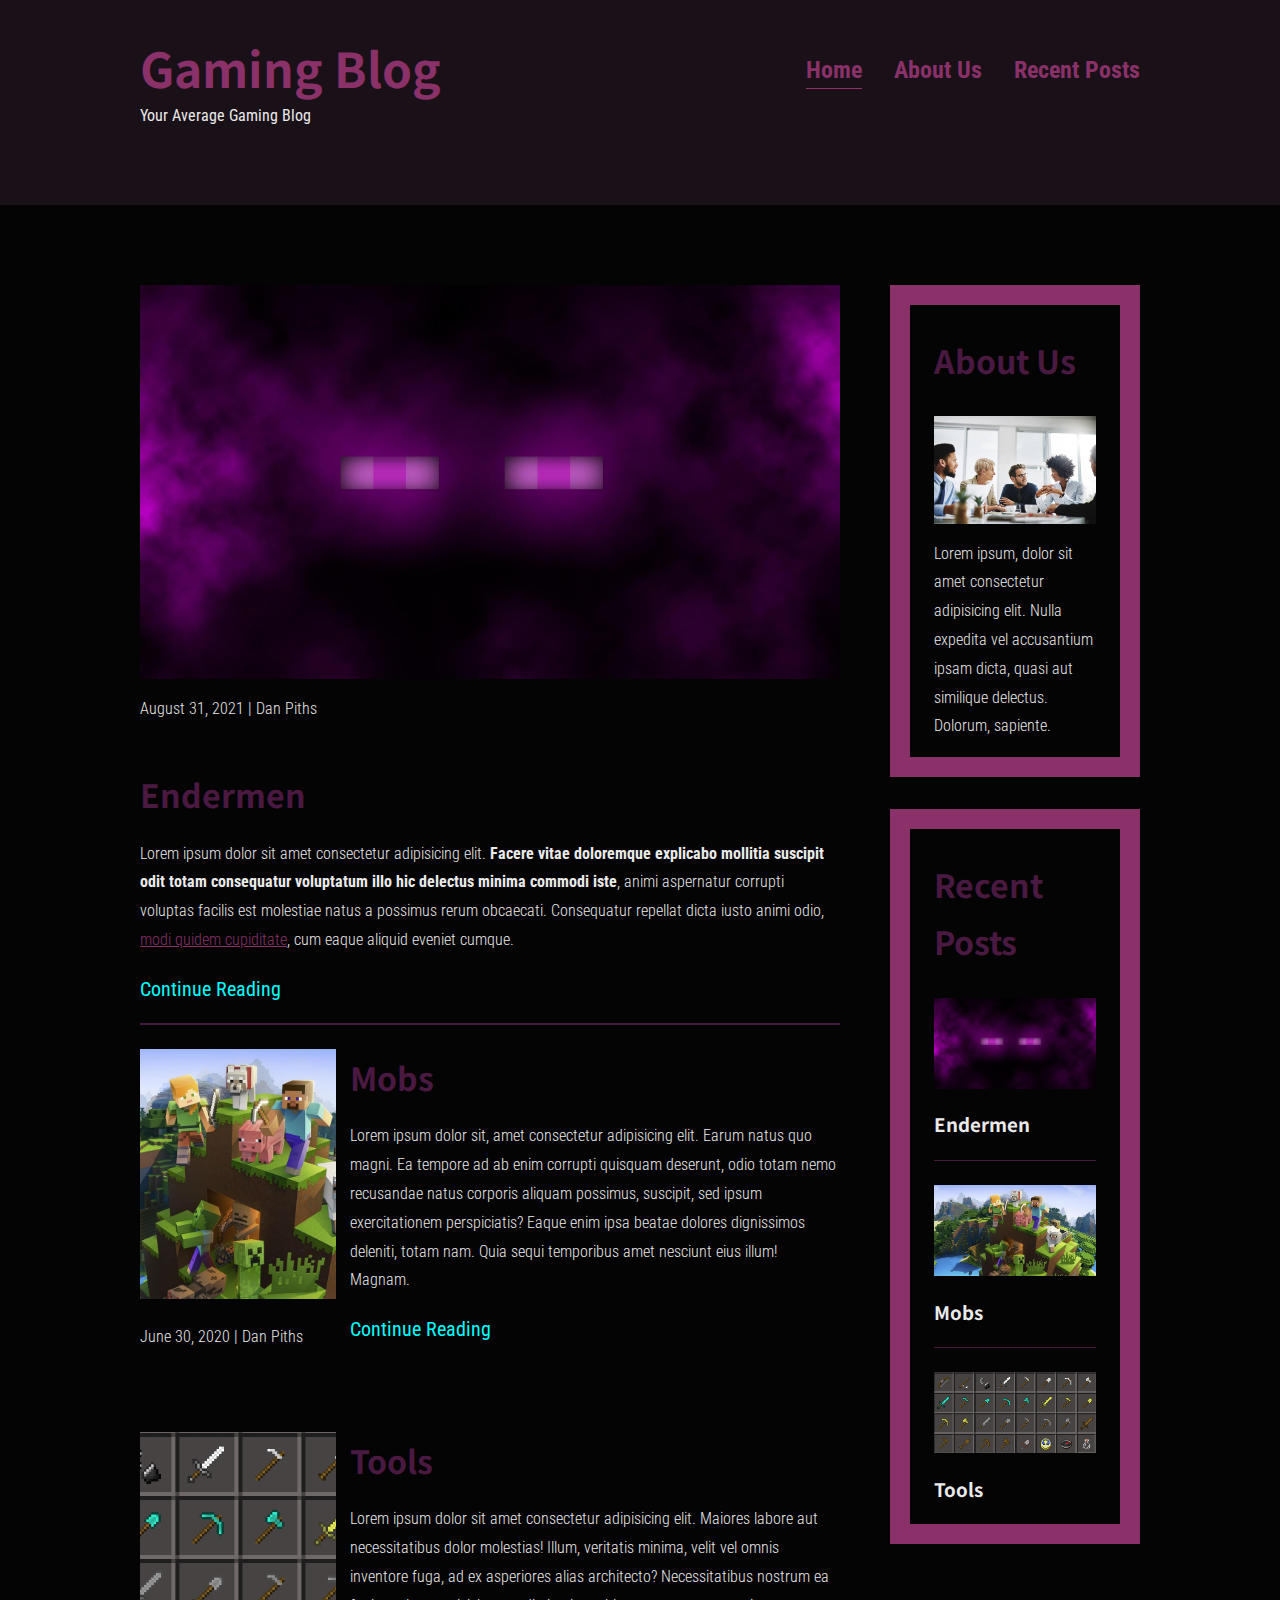
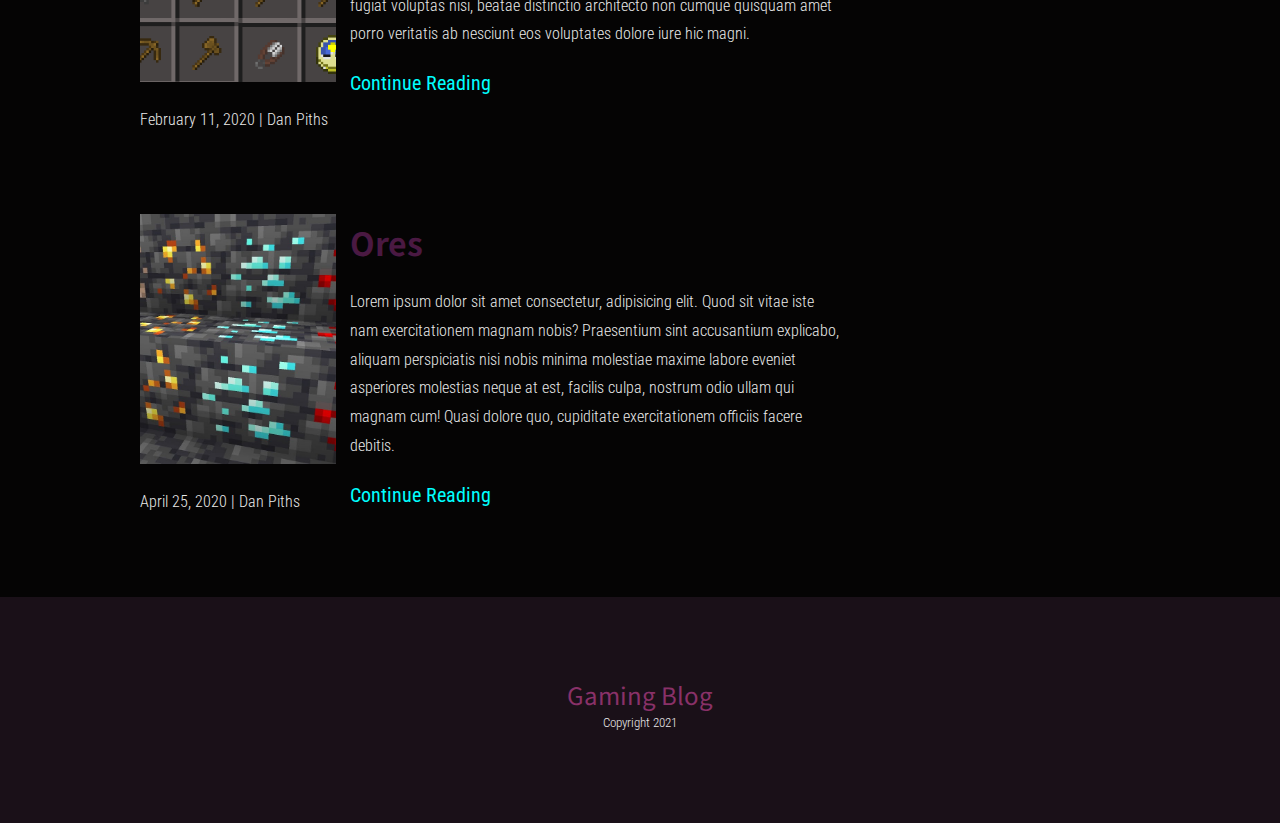
<file: index.html>
<!DOCTYPE html>
<html lang="en">
  <head>
    <meta charset="UTF-8" />
    <meta http-equiv="X-UA-Compatible" content="IE=edge" />
    <meta name="viewport" content="width=device-width, initial-scale=1.0" />
    <link rel="shortcut icon" href="./images/favicon.ico" type="image/x-icon" />
    <link rel="preconnect" href="https://fonts.gstatic.com" />
    <link
      href="https://fonts.googleapis.com/css2?family=Noto+Sans+JP:wght@300;400;700;900&family=Roboto+Condensed:wght@300;400;700&display=swap"
      rel="stylesheet"
    />
    <link rel="stylesheet" href="index.css" />
    <title>Gaming Blog</title>
  </head>
  <body>
    <header>
      <div class="container container-flex">
        <div class="site-title">
          <a href="./index.html">
            <h1 class="site-title-title">Gaming Blog</h1></a
          >
          <p class="site-title-subtitle">Your Average Gaming Blog</p>
        </div>
        <nav>
          <ul class="menu">
            <li class="menu-item">
              <a href="index.html" class="menu-anchor current-page">Home</a>
            </li>
            <li class="menu-item">
              <a href="about.html" class="menu-anchor">About Us</a>
            </li>
            <li class="menu-item">
              <a href="recent-posts.html" class="menu-anchor">Recent Posts</a>
            </li>
          </ul>
        </nav>
      </div>
    </header>

    <div class="container container-flex">
      <main>
        <article class="featured">
          <h2 class="featured-title">Endermen</h2>
          <p class="featured-info">August 31, 2021 | Dan Piths</p>
          <img src="./images/enderman-bg.jpg" alt="enderman's eyes" />
          <p class="featured-content">
            Lorem ipsum dolor sit amet consectetur adipisicing elit.
            <strong
              >Facere vitae doloremque explicabo mollitia suscipit odit totam
              consequatur voluptatum illo hic delectus minima commodi
              iste</strong
            >, animi aspernatur corrupti voluptas facilis est molestiae natus a
            possimus rerum obcaecati. Consequatur repellat dicta iusto animi
            odio, <a href="#">modi quidem cupiditate</a>, cum eaque aliquid
            eveniet cumque.
          </p>
          <a href="#" class="article-read-more">Continue Reading</a>
        </article>

        <article class="recent container-flex">
          <div class="article-recent-main">
            <h2 class="article-recent-title">Mobs</h2>
            <p class="article-recent-content">
              Lorem ipsum dolor sit, amet consectetur adipisicing elit. Earum
              natus quo magni. Ea tempore ad ab enim corrupti quisquam deserunt,
              odio totam nemo recusandae natus corporis aliquam possimus,
              suscipit, sed ipsum exercitationem perspiciatis? Eaque enim ipsa
              beatae dolores dignissimos deleniti, totam nam. Quia sequi
              temporibus amet nesciunt eius illum! Magnam.
            </p>
            <a href="#" class="article-read-more">Continue Reading</a>
          </div>
          <div class="article-recent-secondary">
            <img src="./images/mobs.jpg" alt="minecraft mobs" />
            <p class="article-recent-info">June 30, 2020 | Dan Piths</p>
          </div>
        </article>

        <article class="recent container-flex">
          <div class="article-recent-main">
            <h2 class="article-recent-title">Tools</h2>
            <p class="article-recent-content">
              Lorem ipsum dolor sit amet consectetur adipisicing elit. Maiores
              labore aut necessitatibus dolor molestias! Illum, veritatis
              minima, velit vel omnis inventore fuga, ad ex asperiores alias
              architecto? Necessitatibus nostrum ea fugiat voluptas nisi, beatae
              distinctio architecto non cumque quisquam amet porro veritatis ab
              nesciunt eos voluptates dolore iure hic magni.
            </p>
            <a href="#" class="article-read-more">Continue Reading</a>
          </div>
          <div class="article-recent-secondary">
            <img src="./images/tools.png" alt="minecraft tools" />
            <p class="article-recent-info">February 11, 2020 | Dan Piths</p>
          </div>
        </article>

        <article class="recent container-flex">
          <div class="article-recent-main">
            <h2 class="article-recent-title">Ores</h2>
            <p class="article-recent-content">
              Lorem ipsum dolor sit amet consectetur, adipisicing elit. Quod sit
              vitae iste nam exercitationem magnam nobis? Praesentium sint
              accusantium explicabo, aliquam perspiciatis nisi nobis minima
              molestiae maxime labore eveniet asperiores molestias neque at est,
              facilis culpa, nostrum odio ullam qui magnam cum! Quasi dolore
              quo, cupiditate exercitationem officiis facere debitis.
            </p>
            <a href="#" class="article-read-more">Continue Reading</a>
          </div>
          <div class="article-recent-secondary">
            <img src="./images/ores.jpg" alt="minecraft ores" />
            <p class="article-recent-info">April 25, 2020 | Dan Piths</p>
          </div>
        </article>
      </main>

      <aside>
        <div class="about-us">
          <h2 class="about-us-title">About Us</h2>
          <img src="./images/team.jpg" alt="our team discussing on a topic" />
          <p class="about-us-content">
            Lorem ipsum, dolor sit amet consectetur adipisicing elit. Nulla
            expedita vel accusantium ipsam dicta, quasi aut similique delectus.
            Dolorum, sapiente.
          </p>
        </div>

        <div class="recent-posts">
          <h2 class="recent-posts-title">Recent Posts</h2>
          <div class="recent-posts-content">
            <img src="./images/enderman-bg.jpg" alt="enderman's eyes" />
            <h3 class="recent-posts-content-title">Endermen</h3>
          </div>

          <div class="recent-posts-content">
            <img src="./images/mobs.jpg" alt="minecraft mobs" />
            <h3 class="recent-posts-content-title">Mobs</h3>
          </div>

          <div class="recent-posts-content">
            <img src="./images/tools.png" alt="minecraft tools" />
            <h3 class="recent-posts-content-title">Tools</h3>
          </div>
        </div>
      </aside>
    </div>

    <footer>
      <h3 class="footer-title">Gaming Blog</h3>
      <p class="footer-copyright">Copyright 2021</p>
    </footer>
  </body>
</html>
</file>
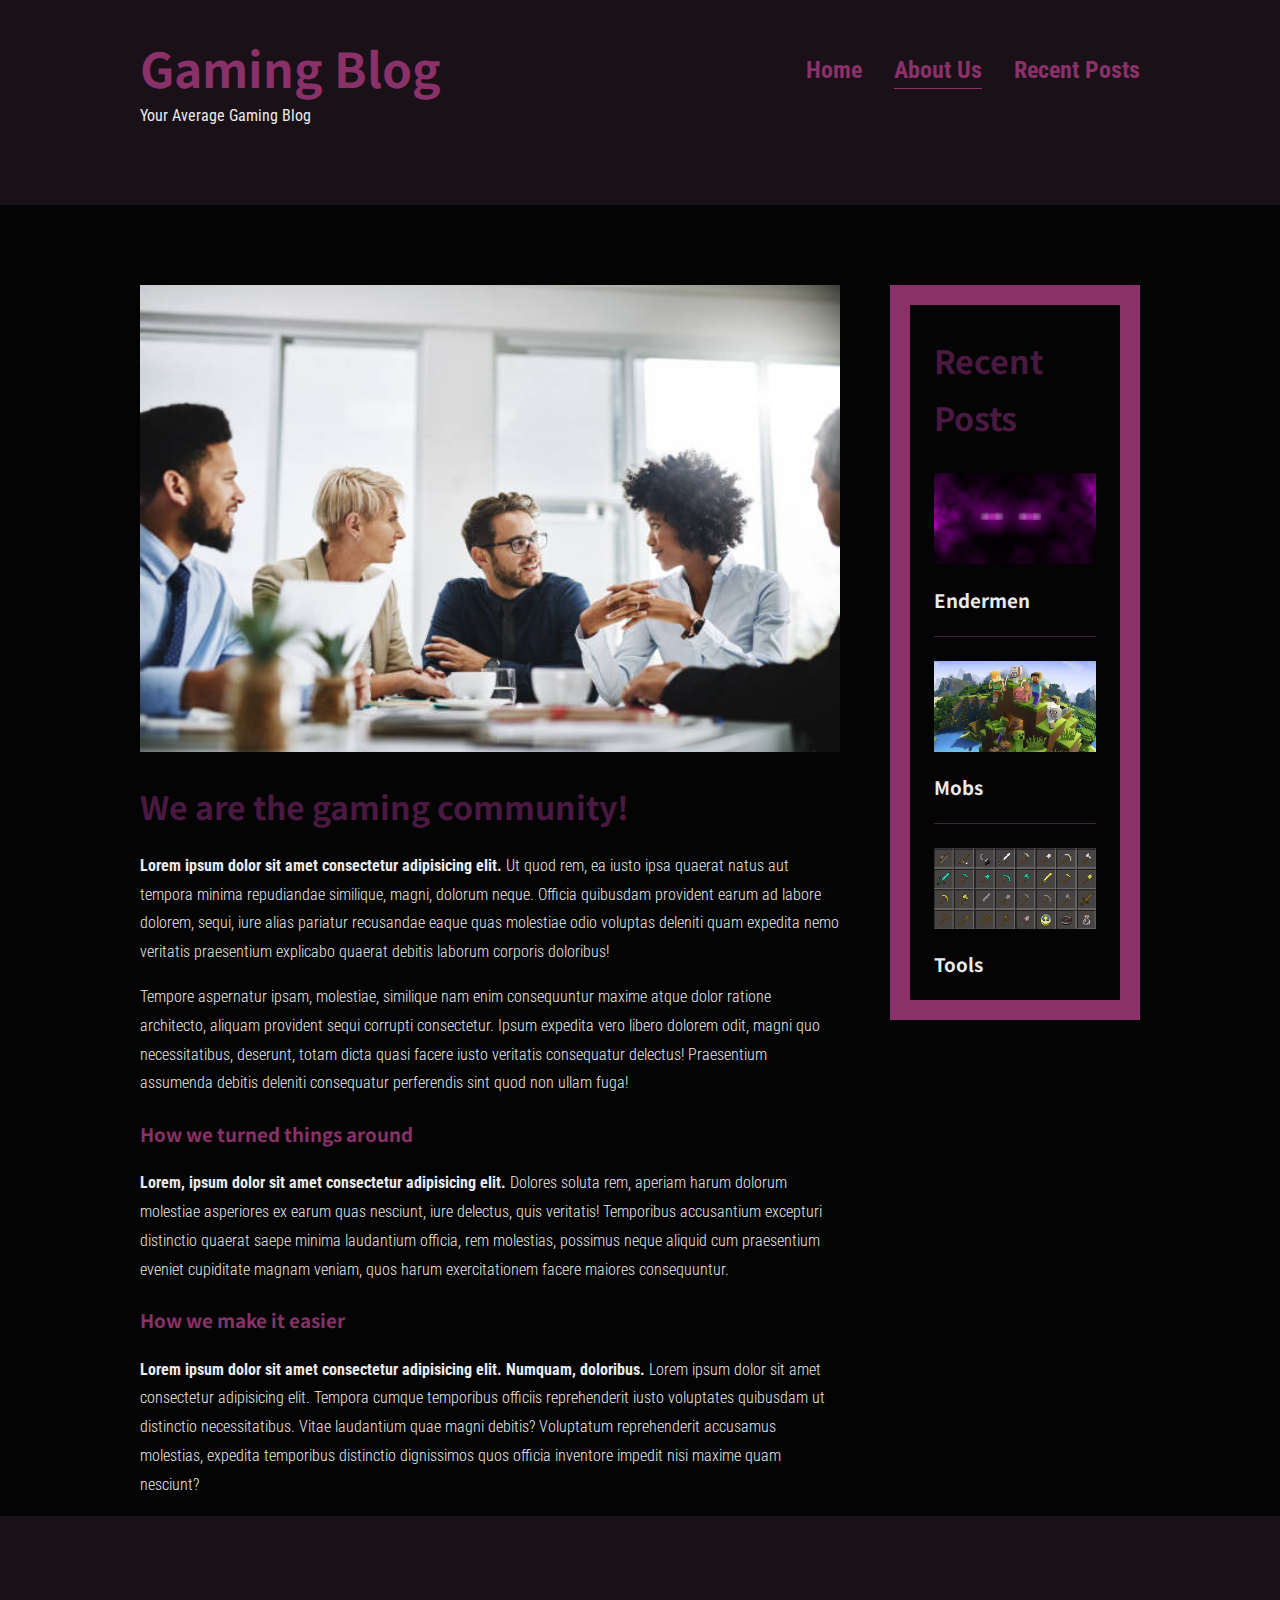
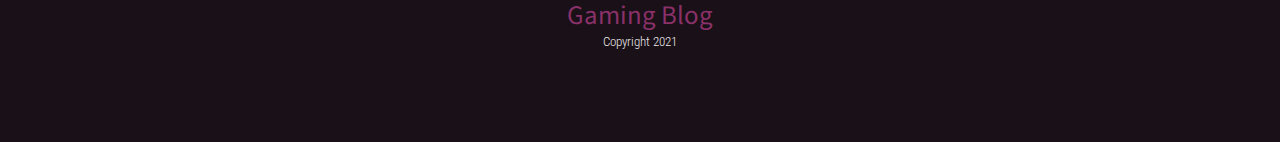
<file: about.html>
<!DOCTYPE html>
<html lang="en">
  <head>
    <meta charset="UTF-8" />
    <meta http-equiv="X-UA-Compatible" content="IE=edge" />
    <meta name="viewport" content="width=device-width, initial-scale=1.0" />
    <link rel="shortcut icon" href="./images/favicon.ico" type="image/x-icon" />
    <link rel="preconnect" href="https://fonts.gstatic.com" />
    <link
      href="https://fonts.googleapis.com/css2?family=Noto+Sans+JP:wght@300;400;700;900&family=Roboto+Condensed:wght@300;400;700&display=swap"
      rel="stylesheet"
    />
    <link rel="stylesheet" href="index.css" />
    <title>About Us</title>
  </head>
  <body>
    <header>
      <div class="container container-flex">
        <div class="site-title">
          <a href="./index.html">
            <h1 class="site-title-title">Gaming Blog</h1></a
          >
          <p class="site-title-subtitle">Your Average Gaming Blog</p>
        </div>
        <nav>
          <ul class="menu">
            <li class="menu-item">
              <a href="index.html" class="menu-anchor">Home</a>
            </li>
            <li class="menu-item">
              <a href="about.html" class="menu-anchor current-page">About Us</a>
            </li>
            <li class="menu-item">
              <a href="recent-posts.html" class="menu-anchor">Recent Posts</a>
            </li>
          </ul>
        </nav>
      </div>
    </header>

    <div class="container container-flex">
      <main>
        <img src="./images/team.jpg" alt="our team discussing on a topic" />
        <h2 class="featured-title">We are the gaming community!</h2>
        <p class="featured-content">
          <strong
            >Lorem ipsum dolor sit amet consectetur adipisicing elit.</strong
          >
          Ut quod rem, ea iusto ipsa quaerat natus aut tempora minima
          repudiandae similique, magni, dolorum neque. Officia quibusdam
          provident earum ad labore dolorem, sequi, iure alias pariatur
          recusandae eaque quas molestiae odio voluptas deleniti quam expedita
          nemo veritatis praesentium explicabo quaerat debitis laborum corporis
          doloribus!
        </p>
        <p class="featured-content">
          Tempore aspernatur ipsam, molestiae, similique nam enim consequuntur
          maxime atque dolor ratione architecto, aliquam provident sequi
          corrupti consectetur. Ipsum expedita vero libero dolorem odit, magni
          quo necessitatibus, deserunt, totam dicta quasi facere iusto veritatis
          consequatur delectus! Praesentium assumenda debitis deleniti
          consequatur perferendis sint quod non ullam fuga!
        </p>

        <h3 class="about-featured-title">How we turned things around</h3>
        <p class="featured-content">
          <strong
            >Lorem, ipsum dolor sit amet consectetur adipisicing elit.</strong
          >
          Dolores soluta rem, aperiam harum dolorum molestiae asperiores ex
          earum quas nesciunt, iure delectus, quis veritatis! Temporibus
          accusantium excepturi distinctio quaerat saepe minima laudantium
          officia, rem molestias, possimus neque aliquid cum praesentium eveniet
          cupiditate magnam veniam, quos harum exercitationem facere maiores
          consequuntur.
        </p>

        <h3 class="about-featured-title">How we make it easier</h3>
        <p class="featured-content">
          <strong
            >Lorem ipsum dolor sit amet consectetur adipisicing elit. Numquam,
            doloribus.</strong
          >
          Lorem ipsum dolor sit amet consectetur adipisicing elit. Tempora
          cumque temporibus officiis reprehenderit iusto voluptates quibusdam ut
          distinctio necessitatibus. Vitae laudantium quae magni debitis?
          Voluptatum reprehenderit accusamus molestias, expedita temporibus
          distinctio dignissimos quos officia inventore impedit nisi maxime quam
          nesciunt?
        </p>
      </main>

      <aside>
        <div class="recent-posts">
          <h2 class="recent-posts-title">Recent Posts</h2>
          <div class="recent-posts-content">
            <img src="./images/enderman-bg.jpg" alt="enderman's eyes" />
            <h3 class="recent-posts-content-title">Endermen</h3>
          </div>

          <div class="recent-posts-content">
            <img src="./images/mobs.jpg" alt="minecraft mobs" />
            <h3 class="recent-posts-content-title">Mobs</h3>
          </div>

          <div class="recent-posts-content">
            <img src="./images/tools.png" alt="minecraft tools" />
            <h3 class="recent-posts-content-title">Tools</h3>
          </div>
        </div>
      </aside>
    </div>

    <footer>
      <h3 class="footer-title">Gaming Blog</h3>
      <p class="footer-copyright">Copyright 2021</p>
    </footer>
  </body>
</html>
</file>
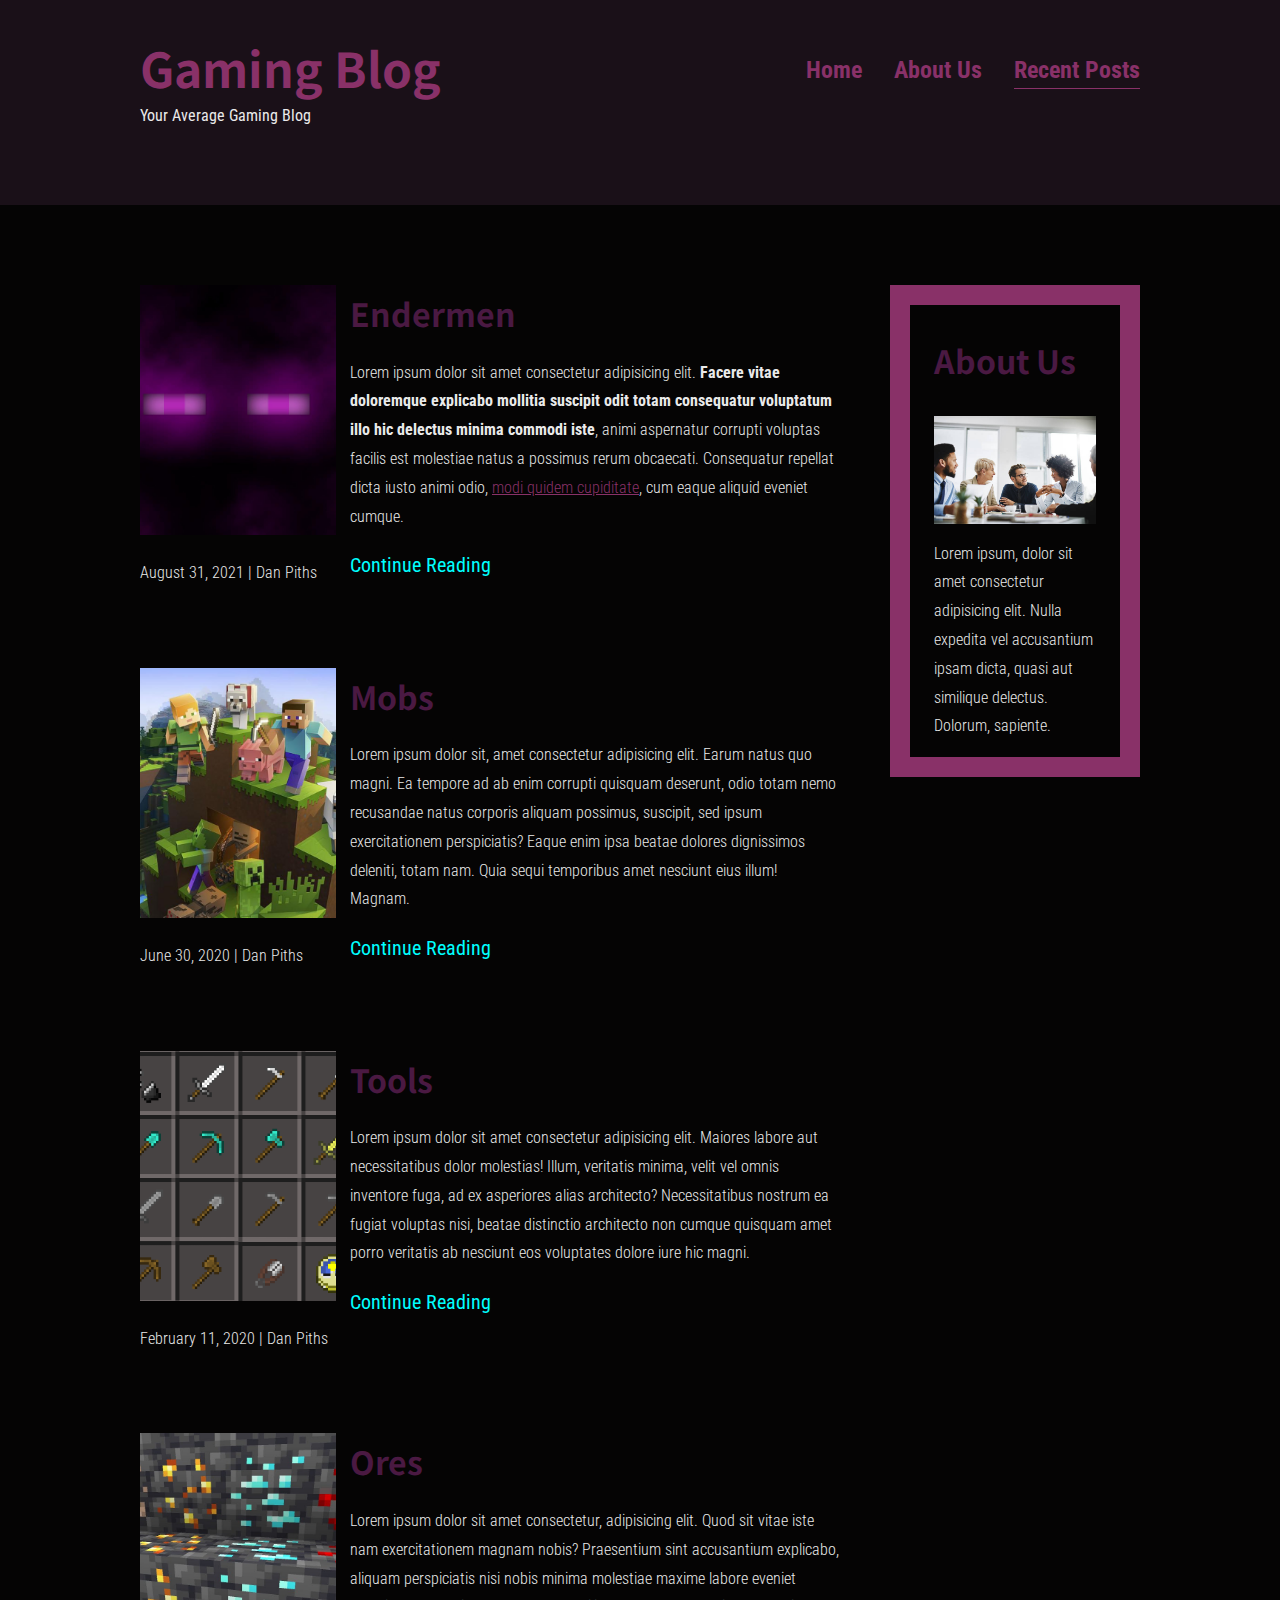
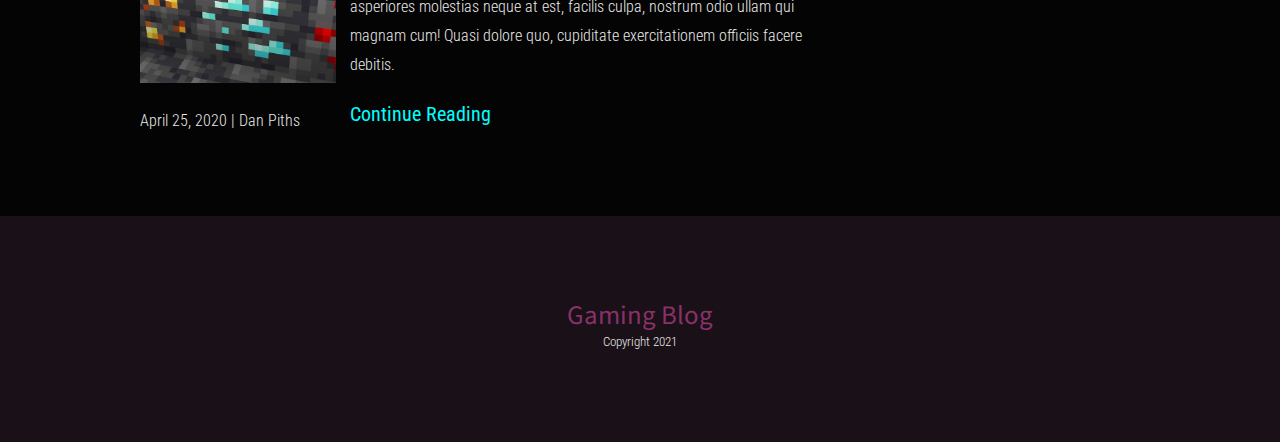
<file: recent-posts.html>
<!DOCTYPE html>
<html lang="en">
  <head>
    <meta charset="UTF-8" />
    <meta http-equiv="X-UA-Compatible" content="IE=edge" />
    <meta name="viewport" content="width=device-width, initial-scale=1.0" />
    <link rel="shortcut icon" href="./images/favicon.ico" type="image/x-icon" />
    <link rel="preconnect" href="https://fonts.gstatic.com" />
    <link
      href="https://fonts.googleapis.com/css2?family=Noto+Sans+JP:wght@300;400;700;900&family=Roboto+Condensed:wght@300;400;700&display=swap"
      rel="stylesheet"
    />
    <link rel="stylesheet" href="index.css" />
    <title>Gaming Blog</title>
  </head>
  <body>
    <header>
      <div class="container container-flex">
        <div class="site-title">
          <a href="./index.html">
            <h1 class="site-title-title">Gaming Blog</h1></a
          >
          <p class="site-title-subtitle">Your Average Gaming Blog</p>
        </div>
        <nav>
          <ul class="menu">
            <li class="menu-item">
              <a href="index.html" class="menu-anchor">Home</a>
            </li>
            <li class="menu-item">
              <a href="about.html" class="menu-anchor">About Us</a>
            </li>
            <li class="menu-item">
              <a href="recent-posts.html" class="menu-anchor current-page"
                >Recent Posts</a
              >
            </li>
          </ul>
        </nav>
      </div>
    </header>

    <div class="container container-flex">
      <main>
        <article class="recent container-flex">
          <div class="article-recent-main">
            <h2 class="article-recent-title">Endermen</h2>
            <p class="article-recent-content">
              Lorem ipsum dolor sit amet consectetur adipisicing elit.
              <strong
                >Facere vitae doloremque explicabo mollitia suscipit odit totam
                consequatur voluptatum illo hic delectus minima commodi
                iste</strong
              >, animi aspernatur corrupti voluptas facilis est molestiae natus
              a possimus rerum obcaecati. Consequatur repellat dicta iusto animi
              odio, <a href="#">modi quidem cupiditate</a>, cum eaque aliquid
              eveniet cumque.
            </p>
            <a href="#" class="article-read-more">Continue Reading</a>
          </div>
          <div class="article-recent-secondary">
            <img src="./images/enderman-bg.jpg" alt="enderman's eyes" />
            <p class="article-recent-info">August 31, 2021 | Dan Piths</p>
          </div>
        </article>

        <article class="recent container-flex">
          <div class="article-recent-main">
            <h2 class="article-recent-title">Mobs</h2>
            <p class="article-recent-content">
              Lorem ipsum dolor sit, amet consectetur adipisicing elit. Earum
              natus quo magni. Ea tempore ad ab enim corrupti quisquam deserunt,
              odio totam nemo recusandae natus corporis aliquam possimus,
              suscipit, sed ipsum exercitationem perspiciatis? Eaque enim ipsa
              beatae dolores dignissimos deleniti, totam nam. Quia sequi
              temporibus amet nesciunt eius illum! Magnam.
            </p>
            <a href="#" class="article-read-more">Continue Reading</a>
          </div>
          <div class="article-recent-secondary">
            <img src="./images/mobs.jpg" alt="minecraft mobs" />
            <p class="article-recent-info">June 30, 2020 | Dan Piths</p>
          </div>
        </article>

        <article class="recent container-flex">
          <div class="article-recent-main">
            <h2 class="article-recent-title">Tools</h2>
            <p class="article-recent-content">
              Lorem ipsum dolor sit amet consectetur adipisicing elit. Maiores
              labore aut necessitatibus dolor molestias! Illum, veritatis
              minima, velit vel omnis inventore fuga, ad ex asperiores alias
              architecto? Necessitatibus nostrum ea fugiat voluptas nisi, beatae
              distinctio architecto non cumque quisquam amet porro veritatis ab
              nesciunt eos voluptates dolore iure hic magni.
            </p>
            <a href="#" class="article-read-more">Continue Reading</a>
          </div>
          <div class="article-recent-secondary">
            <img src="./images/tools.png" alt="minecraft tools" />
            <p class="article-recent-info">February 11, 2020 | Dan Piths</p>
          </div>
        </article>

        <article class="recent container-flex">
          <div class="article-recent-main">
            <h2 class="article-recent-title">Ores</h2>
            <p class="article-recent-content">
              Lorem ipsum dolor sit amet consectetur, adipisicing elit. Quod sit
              vitae iste nam exercitationem magnam nobis? Praesentium sint
              accusantium explicabo, aliquam perspiciatis nisi nobis minima
              molestiae maxime labore eveniet asperiores molestias neque at est,
              facilis culpa, nostrum odio ullam qui magnam cum! Quasi dolore
              quo, cupiditate exercitationem officiis facere debitis.
            </p>
            <a href="#" class="article-read-more">Continue Reading</a>
          </div>
          <div class="article-recent-secondary">
            <img src="./images/ores.jpg" alt="minecraft ores" />
            <p class="article-recent-info">April 25, 2020 | Dan Piths</p>
          </div>
        </article>
      </main>

      <aside>
        <div class="about-us">
          <h2 class="about-us-title">About Us</h2>
          <img src="./images/team.jpg" alt="our team discussing on a topic" />
          <p class="about-us-content">
            Lorem ipsum, dolor sit amet consectetur adipisicing elit. Nulla
            expedita vel accusantium ipsam dicta, quasi aut similique delectus.
            Dolorum, sapiente.
          </p>
        </div>
      </aside>
    </div>

    <footer>
      <h3 class="footer-title">Gaming Blog</h3>
      <p class="footer-copyright">Copyright 2021</p>
    </footer>
  </body>
</html>
</file>
<file: index.css>
/*

<-------COMMON------->

*/

body {
  margin: 0;
  padding: 0;
  font-family: "Roboto Condensed", sans-serif;
  font-size: 1rem;
  background: #050404;
  color: #eaeaea;
  font-weight: 300;
}

main,
aside {
  line-height: 1.8;
}

.container {
  width: 90%;
  max-width: 1000px;
  margin: 0 auto;
}

img {
  width: 100%;
  display: block;
}

h1,
h2,
h3 {
  font-family: "Noto Sans JP", sans-serif;
  font-weight: 700;
}

h1 {
  color: #893168;
  font-size: 3rem;
}

h2 {
  color: #4a1942;
  font-size: 2rem;
}

strong {
  font-weight: 700;
}

a {
  color: #893168;
  transition: all 0.1s;
}

a:hover,
a:focus {
  color: #ba8ea9;
}

.container-flex {
  display: flex;
  flex-direction: column;
}

.about-featured-title {
  color: #893168;
}

/*

<-------HEADER------->

*/

header {
  background: #1a1018;
  padding: 2em 0;
  text-align: center;
  margin-bottom: 2em;
}

.site-title a {
  text-decoration: none;
}

.site-title-title {
  margin: 0;
}

.site-title-subtitle {
  margin-top: 0.25em;
  margin-bottom: 3em;
  font-weight: 400;
}

.menu {
  list-style: none;
  padding: 0;
  display: flex;
  flex-direction: column;
  justify-content: center;
}

.menu-item {
  margin: 0.5em 0;
}

.menu-anchor {
  text-decoration: none;
  color: #893168;
  font-weight: 700;
  font-size: 1.5rem;
  transition: all 0.3s;
}

.menu-anchor:hover,
.menu-anchor:focus {
  color: #afafaf;
}

.current-page {
  padding: 0.15em 0;
  border-bottom: 1px solid #893168;
}

.current-page:hover,
.current-page:focus {
  color: #893168;
}

/*

<-------MAIN-------> 

*/

.article-read-more {
  font-size: 1.25rem;
  font-weight: 400;
  text-decoration: none;
  color: aqua;
  transition: all 0.1s;
}

.article-read-more:hover,
.article-read-more:focus {
  color: cornflowerblue;
  text-decoration: underline;
}

.featured,
.recent {
  display: flex;
  flex-direction: column;
  padding-bottom: 1em;
}

/* featured */

.featured {
  border-bottom: 2px solid #4a1942;
  margin-bottom: 4em;
}

.featured-title {
  order: -2;
  margin-bottom: 0.5em;
}

.featured img {
  order: -1;
}

.featured-info {
  margin-top: 1em;
  margin-bottom: 1em;
}

.featured-content {
  margin-top: 0;
}

/* recent */

.recent {
  margin-bottom: 3em;
}

.article-recent-secondary {
  order: -1;
}

.article-recent-title {
  margin-top: 0;
  margin-bottom: 0;
}

/*

<-------ASIDE------->

*/

.about-us,
.recent-posts {
  border: 20px solid #893168;
  margin: 2em 0;
  padding: 0 1.5em;
}

/* recent posts */

.recent-posts-content {
  border-bottom: 1px solid #4a1942;
  margin-bottom: 1.5em;
}

.recent-posts-content:last-child {
  border: 0;
  margin: 0;
}

/*

<-------FOOTER------->

*/

footer {
  background: #1a1018;
  padding: 5em 0;
  text-align: center;
}

.footer-title {
  color: #893168;
  font-size: 1.5rem;
  font-weight: 400;
  margin: 0;
}

.footer-copyright {
  font-size: 0.8rem;
  margin-top: 0.25em;
}

/*

<-------MEDIA QUERIES------->

*/

@media (min-width: 760px) {
  /* <-------COMMON-------> */
  .container-flex {
    flex-direction: row;
    justify-content: space-between;
  }

  /* <-------HEADER-------> */
  header {
    margin-bottom: 5em;
  }

  .site-title {
    text-align: left;
  }

  .menu {
    flex-direction: row;
    justify-content: center;
  }

  .menu-item {
    margin-left: 2em;
  }

  /* <-------MAIN-------> */
  main {
    width: 70%;
  }

  aside {
    width: 25%;
    min-width: 190px;
  }

  /* <-------featured-------> */
  .featured {
    margin-bottom: 1.5em;
  }

  .featured-title {
    order: 0;
  }

  .featured-info {
    order: -1;
  }

  .featured img {
    order: -2;
  }

  /* <-------recent-------> */

  .article-recent-main {
    width: 70%;
  }

  .article-recent-secondary {
    width: 28%;
  }

  .article-recent-secondary img {
    min-height: 250px;
    object-fit: cover;
  }

  .article-recent-info {
    margin-top: 1.5em;
  }

  /* <-------ASIDE-------> */
  .about-us,
  .recent-posts {
    margin-top: 0;
  }
}
</file>
